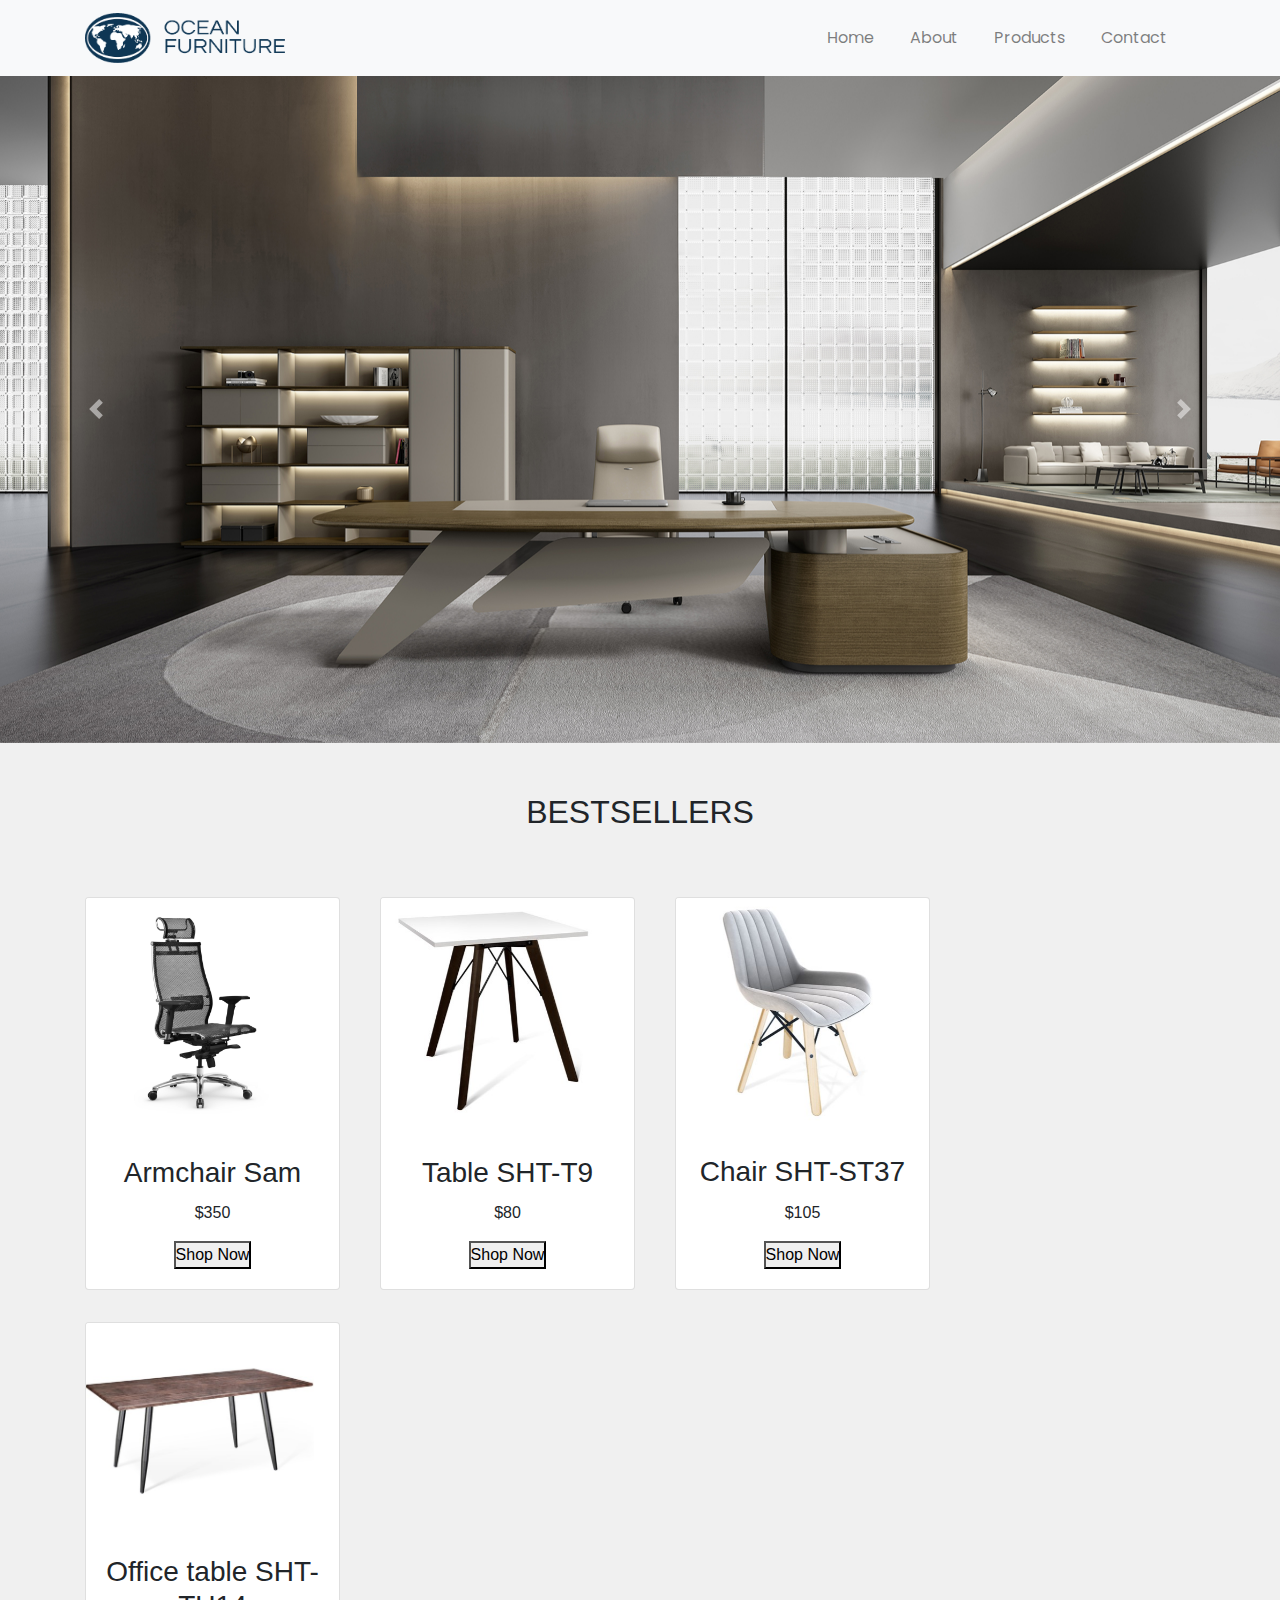
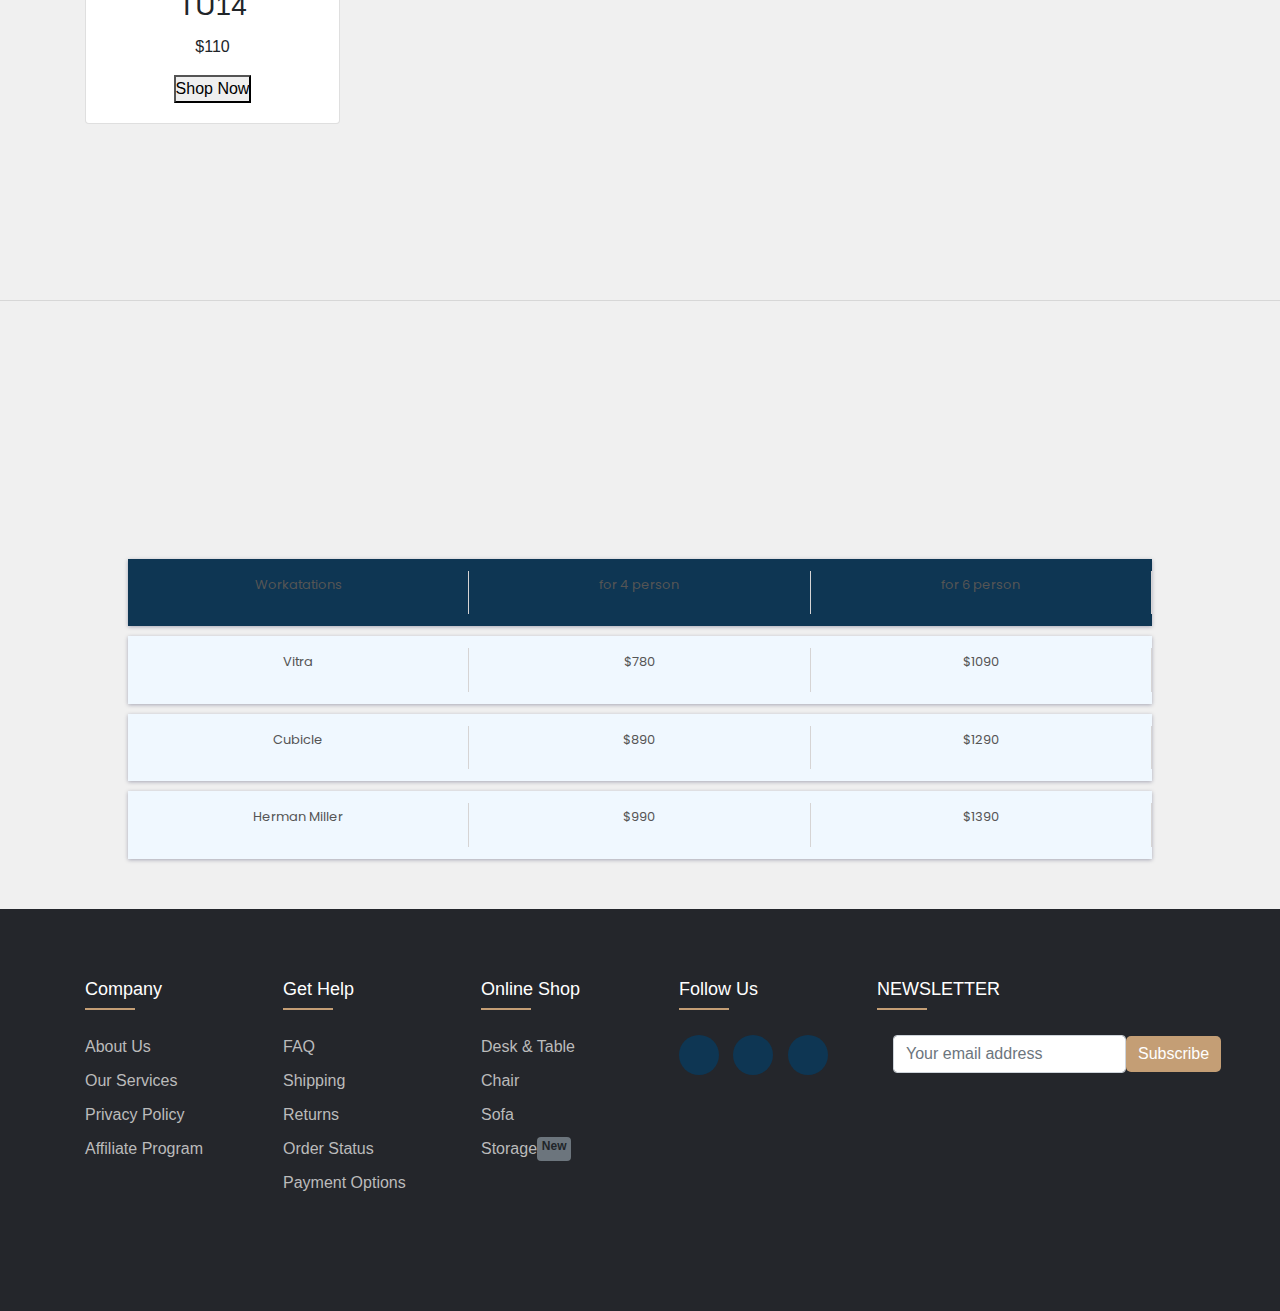
<file: index.html>
<!DOCTYPE html>
<html lang="en">
<head>
    <title>Ocean Furniture</title>
    <meta charset="UTF-8"><!--idk-->
    <meta http-equiv="X-UA-Compatible" content="IE=edge"><!--idk-->
    <meta name="viewport" content="width=device-width, initial-scale=1.0"><!--idk-->
    <link rel="stylesheet" type="text/css" href="furniture.css">  <!--css from file--> 
    <link rel="shortcut icon" type="image/x-icon" href="ocean_logo-mini.png">  <!--favicon-->
	<link rel="stylesheet" href="https://cdnjs.cloudflare.com/ajax/libs/font-awesome/6.4.2/css/all.min.css" integrity="sha512-z3gLpd7yknf1YoNbCzqRKc4qyor8gaKU1qmn+CShxbuBusANI9QpRohGBreCFkKxLhei6S9CQXFEbbKuqLg0DA==" crossorigin="anonymous" referrerpolicy="no-referrer" />
    <link rel="stylesheet" href="https://stackpath.bootstrapcdn.com/bootstrap/4.5.2/css/bootstrap.min.css">

    

<!--at least in down change the color of background-->
    <style> -->
        body {
            margin: 0;
            padding: 0;
            background-color: #f0f0f0;
        }
.navbar {
    margin-bottom: 0;
}


/* Reduce margin-top of the carousel */


        header {
            width: 100%;
            background-color:rgba(237,237,237,255);
            overflow: auto;
        }

        .logo img {
            position: absolute;
            margin-top: 15px;
            margin-left: 10px;
        }


        ul {
            padding: 0;
            list-style: none;
        }

        li {
            display: flex;
            margin-right: 20px;
        }

        nav a {
            text-decoration: none;
            font-family: Poppins;
            color: rgba(196,158,117,255);
            
        }
		.image-container {
            max-width: 100%;
        }

        .image-container img {
            width: 100%;
            height: auto;
        }
        .custom-col {
        margin-right: 10px;
    }
    .table-row{ /*делает тейбл белым */
        background-color: aliceblue;
    }
    .btn.btn-primary {
    background-color:rgba(196,158,117,255); /* Change this to your desired background color */
    color: #FFFFFF; /* Change this to your desired text color */
    border:rgba(196,158,117,255); /* Remove the default button border */
    border-radius: 5px; /* Add a border radius for rounded corners */
    }
    .btn.btn-primary:hover {
    background-color:rgba(14, 54, 83, 1); /* Change this to your desired hover background color */
    color: #FFFFFF; /* Change this to your desired hover text color */
    cursor: pointer; /* Change the cursor to indicate interactivity  я конечно поменяла кнопку на желаемый цвет но он не заметен */
    }
    </style>
</head>

<body>
    <!--script for carousel-->
    <script src="https://code.jquery.com/jquery-3.5.1.slim.min.js"></script>
    <script src="https://cdn.jsdelivr.net/npm/@popperjs/core@2.5.3/dist/umd/popper.min.js"></script>
    <script src="https://stackpath.bootstrapcdn.com/bootstrap/4.5.2/js/bootstrap.min.js"></script>
    <script>
        $(document).ready(function(){
            $('#carouselExample').carousel();
        });
    </script>
    <!--script for carousel-->

    <!--navbar-->
    <nav class="navbar navbar-expand-lg navbar-light bg-light">
        <div class="container">
            <a class="navbar-brand" href="#">
                <img src="ocean_logo-1.png" style="width: 200px; height: auto;" alt="Ocean Furniture Logo">
            </a>
            <button class="navbar-toggler" type="button" data-bs-toggle="collapse" data-bs-target="#navbarNav"
                aria-controls="navbarNav" aria-expanded="false" aria-label="Toggle navigation">
                <span class="navbar-toggler-icon"></span>
            </button>
            <div class="collapse navbar-collapse" id="navbarNav">
                <ul class="navbar-nav ml-auto">
                    <li class="nav-item">
                        <a class="nav-link" href="index.html">Home</a>
                    </li>
                    <li class="nav-item">
                        <a class="nav-link" href="about.html">About</a>
                    </li>
                    <li class="nav-item">
                        <a class="nav-link" href="products.html">Products</a>
                    </li>
                    <li class="nav-item">
                        <a class="nav-link" href="contact.html">Contact</a>
                    </li>
                </ul>
            </div>
        </div>
    </nav>
    <!--navbar-->

    <!--carousel-->

    <div id="carouselExample" class="carousel slide" data-ride="carousel">
        <div class="carousel-inner">
            <div class="carousel-item active">
                <img src="main1.jpg" class="d-block w-100" alt="Image 1">
            </div>
            <div class="carousel-item">
                <img src="main2.jpg" class="d-block w-100" alt="Image 2">
            </div>
            <div class="carousel-item">
                <img src="main3.jpg" class="d-block w-100" alt="Image 3">
            </div>
        </div>
        <a class="carousel-control-prev" href="#carouselExample" role="button" data-slide="prev">
            <span class="carousel-control-prev-icon" aria-hidden="true"></span>
            <span class="sr-only">Previous</span>
        </a>
        <a class="carousel-control-next" href="#carouselExample" role="button" data-slide="next">
            <span class="carousel-control-next-icon" aria-hidden="true"></span>
            <span class="sr-only">Next</span>
        </a>
    </div>
    <!--carousel-->

    <!--container-->
    </div>
		<div class="container">
			<h2 class="text-center" style="margin-top: 50px;">BESTSELLERS</h2>
			<div class="row" style="margin-top: 50px;">
				<!--1-->
				<div class="col-md-3 col-sm-6 py-3 custom-col">
					<div class="card">
						<img src="2.jpg" alt="" class="card-img-top" style="max-height: 265px; max-width: 90%; margin-bottom: 10px;">
						<div class="card-body">
							<h3 class="card-title text-center">Armchair Sam</h3>
							<p class="card-text text-center">$350</p>
							<div class="text-center"><button>Shop Now</button></div>
						</div>
					</div>
				</div>
				<!--2-->
				<div class="col-md-3 col-sm-6 py-3 custom-col">
					<div class="card">
						<img src="43.jpg" alt="" class="card-img-top" style="max-height: 265px; max-width: 90%; margin-bottom: 10px;">
						<div class="card-body">
							<h3 class="card-title text-center">Table SHT-T9</h3>
							<p class="card-text text-center">$80</p>
							<div class="text-center"><button>Shop Now</button></div>
						</div>
					</div>
				</div>
				<!--3-->
				<div class="col-md-3 col-sm-6 py-3 custom-col">
					<div class="card">
						<img src="32.jpg" alt="" class="card-img-top" style="max-height: 265px; max-width: 90%; margin-bottom: 10px;">
						<div class="card-body">
							<h3 class="card-title text-center">Chair SHT-ST37</h3>
							<p class="card-text text-center">$105</p>
							<div class="text-center"><button>Shop Now</button></div>
						</div>
					</div>
				</div>
				<br>
				<br>
				<!--4-->
				<div class="col-md-3 col-sm-6 py-3 custom-col">
					<div class="card">
						<img src="33.jpg" alt="" class="card-img-top" style="max-height: 265px; max-width: 90%; margin-bottom: 10px;">
						<div class="card-body">
							<h3 class="card-title text-center">Office table SHT-TU14</h3>
							<p class="card-text text-center">$110</p>
							<div class="text-center"><button>Shop Now</button></div>
						</div>
					</div>
				</div>
			</div>
	    </div>
<!--container-->

<br>
<br>
<br>
<br>
<br>
<br>
<hr>
<br>
<br>
<br>
<br>
<br>
<br>
<br>
<br>
<!--table-->
<div class="table-box">
<div class="table-row"  style="background-color: rgba(14,54,83,255);">
    <div class="table-cell">
        <p>Workatations</p>
    </div>
    <div class="table-cell">
        <p>for 4 person</p>
    </div>
    <div class="table-cell">
        <p>for 6 person</p>
    </div>
</div>
<div class="table-row">
    <div class="table-cell">
        <p>Vitra</p>
    </div>
    <div class="table-cell">
        <p>$780</p>
    </div>
    <div class="table-cell">
        <p>$1090</p>
    </div>
</div>
<div class="table-row">
    <div class="table-cell">
        <p>Cubicle</p>
    </div>
    <div class="table-cell">
        <p>$890</p>
    </div>
    <div class="table-cell">
        <p>$1290</p>
    </div>
</div>
<div class="table-row">
    <div class="table-cell">
        <p>Herman Miller</p>
    </div>
    <div class="table-cell">
        <p>$990</p>
    </div>
    <div class="table-cell">
        <p>$1390</p>
    </div>
</div>
</div>
<!--table-->

<!--footer-->
<footer class="footer">
    <div class="container">
        <div class="row">
            <div class="footer-col">
                <h4>company</h4>
                <ul>
                    <li><a href="about.html">about us</a></li>
                    <li><a href="#">our services</a></li>
                    <li><a href="#">privacy policy</a></li>
                    <li><a href="#">affiliate program</a></li>
                </ul>
            </div>
            <div class="footer-col">
                <h4>get help</h4>
                <ul>
                    <li><a href="#">FAQ</a></li>
                    <li><a href="#">shipping</a></li>
                    <li><a href="#">returns</a></li>
                    <li><a href="#">order status</a></li>
                    <li><a href="#">payment options</a></li>
                </ul>
            </div>
            <div class="footer-col">
                <h4>online shop</h4>
                <ul>
                    <li><a href="#">desk & table</a></li>
                    <li><a href="#">chair</a></li>
                    <li><a href="#">sofa</a></li>
                    <li><a href="#">storage</a><span class="badge bg-secondary">New</span></li>
                </ul>
            </div>
            <div class="footer-col">
                <h4>follow us</h4>
                <div class="social-links">
                    <a href="https://www.instagram.com/ocean.furniture.kz/?hl=de" target = "_blank"><i class="fab fa-instagram"></i></a>
                    <a href="https://api.whatsapp.com/send?phone=77017245588" target = "_blank"><i class="fab fa-whatsapp"></i></a>
                    <a href="https://t.me/+TY3ofZQ9pvk2MjJi"><i class="fab fa-telegram" target = "_blank"></i></a>
                </div>
            </div>
            <div class="footer-col">
                <h4>NEWSLETTER</h4>
                <form class="form-inline">
                    <div class="form-group mx-sm-3 mb-2">
                        <input type="email" class="form-control" id="email" placeholder="Your email address">
                        <button type="submit" class="btn btn-primary ">Subscribe</button>
                    </div>
                </form>
            </div>
        </div>
    </div>
</footer>
<!--footer-->
</body>
</html>
</file>
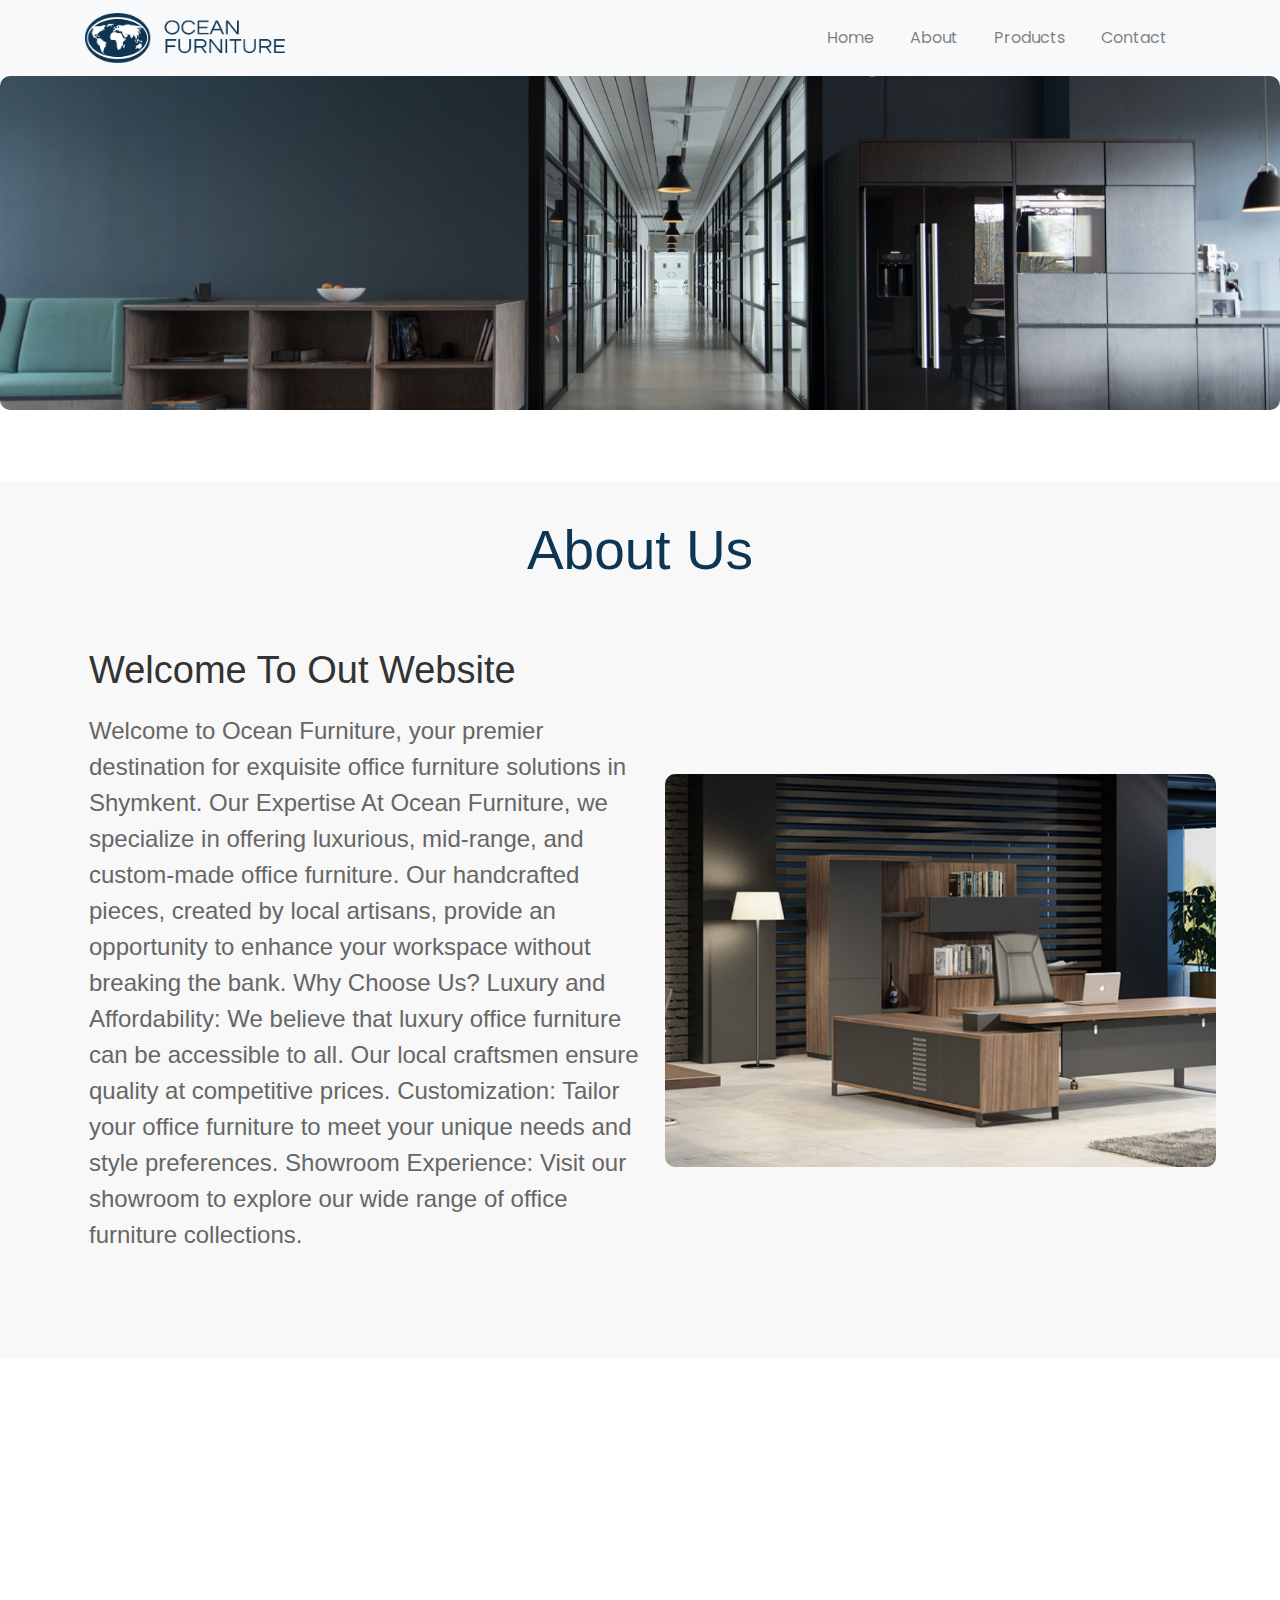
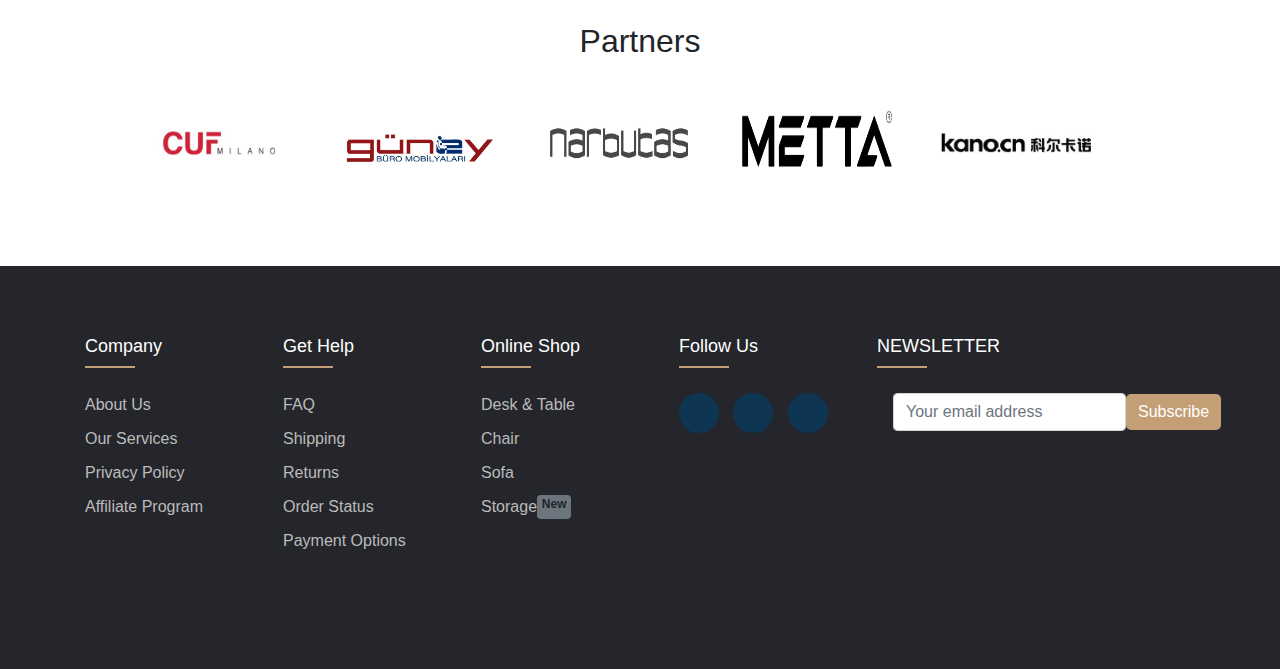
<file: about.html>
<!DOCTYPE html>
<html lang="en">
<head>
    <title>Ocean Furniture</title>
    <meta charset="UTF-8"><!--idk-->
    <meta http-equiv="X-UA-Compatible" content="IE=edge"><!--idk-->
    <meta name="viewport" content="width=device-width, initial-scale=1.0"><!--idk-->
    <link rel="stylesheet" type="text/css" href="furniture.css">  <!--css from file--> 
    <link rel="shortcut icon" type="image/x-icon" href="ocean_logo-mini.png">  <!--favicon-->
	<link rel="stylesheet" href="https://cdnjs.cloudflare.com/ajax/libs/font-awesome/6.4.2/css/all.min.css" integrity="sha512-z3gLpd7yknf1YoNbCzqRKc4qyor8gaKU1qmn+CShxbuBusANI9QpRohGBreCFkKxLhei6S9CQXFEbbKuqLg0DA==" crossorigin="anonymous" referrerpolicy="no-referrer" />
    <link rel="stylesheet" href="https://stackpath.bootstrapcdn.com/bootstrap/4.5.2/css/bootstrap.min.css">

    

<!--at least in down change the color of background-->
    <style> -->
        body {
            margin: 0;
            padding: 0;
            background-color:white;
        }
.navbar {
    margin-bottom: 0;
}

/* Reduce margin-top of the carousel */


        header {
            width: 100%;
            background-color:rgba(237,237,237,255);
            overflow: auto;
        }

        .logo img {
            position: absolute;
            margin-top: 15px;
            margin-left: 10px;
        }


        ul {
            padding: 0;
            list-style: none;
        }

        li {
            display: flex;
            margin-right: 20px;
        }

        nav a {
            text-decoration: none;
            font-family: Poppins;
            color: rgba(15,54,85,255);
            
        }
		.image-container {
            max-width: 100%;
        }

        .image-container img {
            width: 100%;
            height: auto;
        }
        .custom-col {
        margin-right: 10px;
    }
    .table-row{ /*делает тейбл белым */
        background-color: aliceblue;
    }
    .btn.btn-primary {
    background-color:rgba(196,158,117,255); /* Change this to your desired background color */
    color: #FFFFFF; /* Change this to your desired text color */
    border:rgba(196,158,117,255); /* Remove the default button border */
    border-radius: 5px; /* Add a border radius for rounded corners */
}
.btn.btn-primary:hover {
    background-color:rgba(14, 54, 83, 1); /* Change this to your desired hover background color */
    color: #FFFFFF; /* Change this to your desired hover text color */
    cursor: pointer; /* Change the cursor to indicate interactivity  я конечно поменяла кнопку на желаемый цвет но он не заметен */
}  
/* CSS for partner logos */
.partner-logo {
    width: 150px; /* Adjust the width as needed */
    height: 150px; /* Adjust the height as needed */
    margin-right: 45px;
}
*{
    margin:0px;
    padding: 0px;
    box-sizing: border-box;
    
}
.hero{
    background-color: #f8f8f8;
    overflow: hidden;
}
.heading h1{
    color: rgba(14, 54, 83, 1);
    font-size: 55px;
    text-align: center;
    margin-top: 35px;

}
.containerr{
    display: flex;
    justify-content: center;
    align-items: center;
    width: 90%;
    margin: 65px auto;
}
.hero-content{
    flex: 1;
    width: 600px;
    margin:0px 25px;
    animation: fadeInUp 2s ease;
}
.hero-content h2{
    font-size: 38px;
    margin-bottom: 20px;
    color: #333;
}
.hero-content p{
    font-size: 24px;
    line-height: 1.5;
    margin-bottom: 40px;
    color: #666;
}
.hero-image{
    flex: 1;
    width: 600px;
    margin: auto;    
    animation: fadeInRigth 2s ease;


}
img{
    width: 100%;
    height: auto;
    border-radius: 10px;
}
@media screen and (max-width: 768px) {
    .heading h1{
        font-size: 45px;
        margin-top: 30px;

    }
    .hero{
        margin-top: 0px;
    }
    .containerr{
        width: 100%;
        flex: column;
        margin: 0px;
        padding: 0px 40px;

    }
    .hero-content{
        width: 100%;
        margin: 35px 0px;
    }
    .hero-content h2{
        font-size: 30px;
    }
    .hero-content p{
        font-size: 18px;
        margin-bottom: 20px;
    }
    .hero-image{
        width: 100%;

    }

    
}


    </style>
</head>

<body>


    <!--navbar-->
    <nav class="navbar navbar-expand-lg navbar-light bg-light">
        <div class="container">
            <a class="navbar-brand" href="#">
                <img src="ocean_logo-1.png" style="width: 200px; height: auto;" alt="Ocean Furniture Logo">
            </a>
            <button class="navbar-toggler" type="button" data-bs-toggle="collapse" data-bs-target="#navbarNav"
                aria-controls="navbarNav" aria-expanded="false" aria-label="Toggle navigation">
                <span class="navbar-toggler-icon"></span>
            </button>
            <div class="collapse navbar-collapse" id="navbarNav">
                <ul class="navbar-nav ml-auto">
                    <li class="nav-item">
                        <a class="nav-link" href="index.html">Home</a>
                    </li>
                    <li class="nav-item">
                        <a class="nav-link" href="about.html">About</a>
                    </li>
                    <li class="nav-item">
                        <a class="nav-link" href="products.html">Products</a>
                    </li>
                    <li class="nav-item">
                        <a class="nav-link" href="contact.html">Contact</a>
                    </li>
                </ul>
            </div>
        </div>
    </nav>
    <!--navbar-->
    
    <!--img-->
    <div class="image-container">
        <img src="about.jpeg" alt="main">
    </div>
    <br>
    <!--img-->
<br>
<br>

<section class="hero">
    <div class="heading"> 
        <h1>About Us</h1>
    </div>
    <div class="containerr">
        <div class="hero-content"> 
            <h2>Welcome To Out Website</h2>
            <p>Welcome to Ocean Furniture, your premier destination for exquisite office furniture solutions in Shymkent.

                Our Expertise
                At Ocean Furniture, we specialize in offering luxurious, mid-range,
                 and custom-made office furniture. Our handcrafted pieces, created by 
                 local artisans, provide an opportunity to enhance your workspace without breaking the bank.
                
                Why Choose Us?
                Luxury and Affordability: We believe that luxury 
                office furniture can be accessible to all. Our local craftsmen
                 ensure quality at competitive prices.
                
                Customization: Tailor your office furniture to meet your 
                unique needs and style preferences.
                
                Showroom Experience: Visit our showroom to explore our wide range of office furniture collections.</p>
        </div>
        <div class="hero-image"> 
            
            <img src="aboutus.png" alt="About Us">
        </div>
    </div>
</section>
<br>
<br>
<br>
<br>
<br>
<br>
<br>
<br>
<br>
<br>
<br>
<section class="partners">
    <div class="container">
        <h2 class="text-center">Partners</h2>
        <div class="text-center">
            <img src="partner_logo1.png" alt="Partner Logo 1" class="partner-logo">
            <img src="partner_logo2.png" alt="Partner Logo 2" class="partner-logo">
            <img src="partner_logo3.png" alt="Partner Logo 3" class="partner-logo">
            <img src="partner_logo4.png" alt="Partner Logo 4" class="partner-logo">
            <img src="partner_logo5.png" alt="Partner Logo 5" class="partner-logo">
        </div>
    </div>
</section>








<br>
<br>

<!--footer-->
<footer class="footer">
    <div class="container">
        <div class="row">
            <div class="footer-col">
                <h4>company</h4>
                <ul>
                    <li><a href="about.html">about us</a></li>
                    <li><a href="#">our services</a></li>
                    <li><a href="#">privacy policy</a></li>
                    <li><a href="#">affiliate program</a></li>
                </ul>
            </div>
            <div class="footer-col">
                <h4>get help</h4>
                <ul>
                    <li><a href="#">FAQ</a></li>
                    <li><a href="#">shipping</a></li>
                    <li><a href="#">returns</a></li>
                    <li><a href="#">order status</a></li>
                    <li><a href="#">payment options</a></li>
                </ul>
            </div>
            <div class="footer-col">
                <h4>online shop</h4>
                <ul>
                    <li><a href="#">desk & table</a></li>
                    <li><a href="#">chair</a></li>
                    <li><a href="#">sofa</a></li>
                    <li><a href="#">storage </a><span class="badge bg-secondary">New</span></li>
                </ul>
            </div>
            <div class="footer-col">
                <h4>follow us</h4>
                <div class="social-links">
                    <a href="https://www.instagram.com/ocean.furniture.kz/?hl=de" target = "_blank"><i class="fab fa-instagram"></i></a>
                    <a href="https://api.whatsapp.com/send?phone=77017245588" target = "_blank"><i class="fab fa-whatsapp"></i></a>
                    <a href="https://t.me/+TY3ofZQ9pvk2MjJi"><i class="fab fa-telegram" target = "_blank"></i></a>
                </div>
            </div>
            <div class="footer-col"> 
                <h4>NEWSLETTER</h4>
                <form class="form-inline">
                    <div class="form-group mx-sm-3 mb-2">
                        <input type="email" class="form-control" id="email" placeholder="Your email address">
                        <button type="submit" class="btn btn-primary ">Subscribe</button>
                    </div>
                </form>
            </div>
        </div>
    </div>
</footer>
<!--footer-->
</body>
</html>
</file>
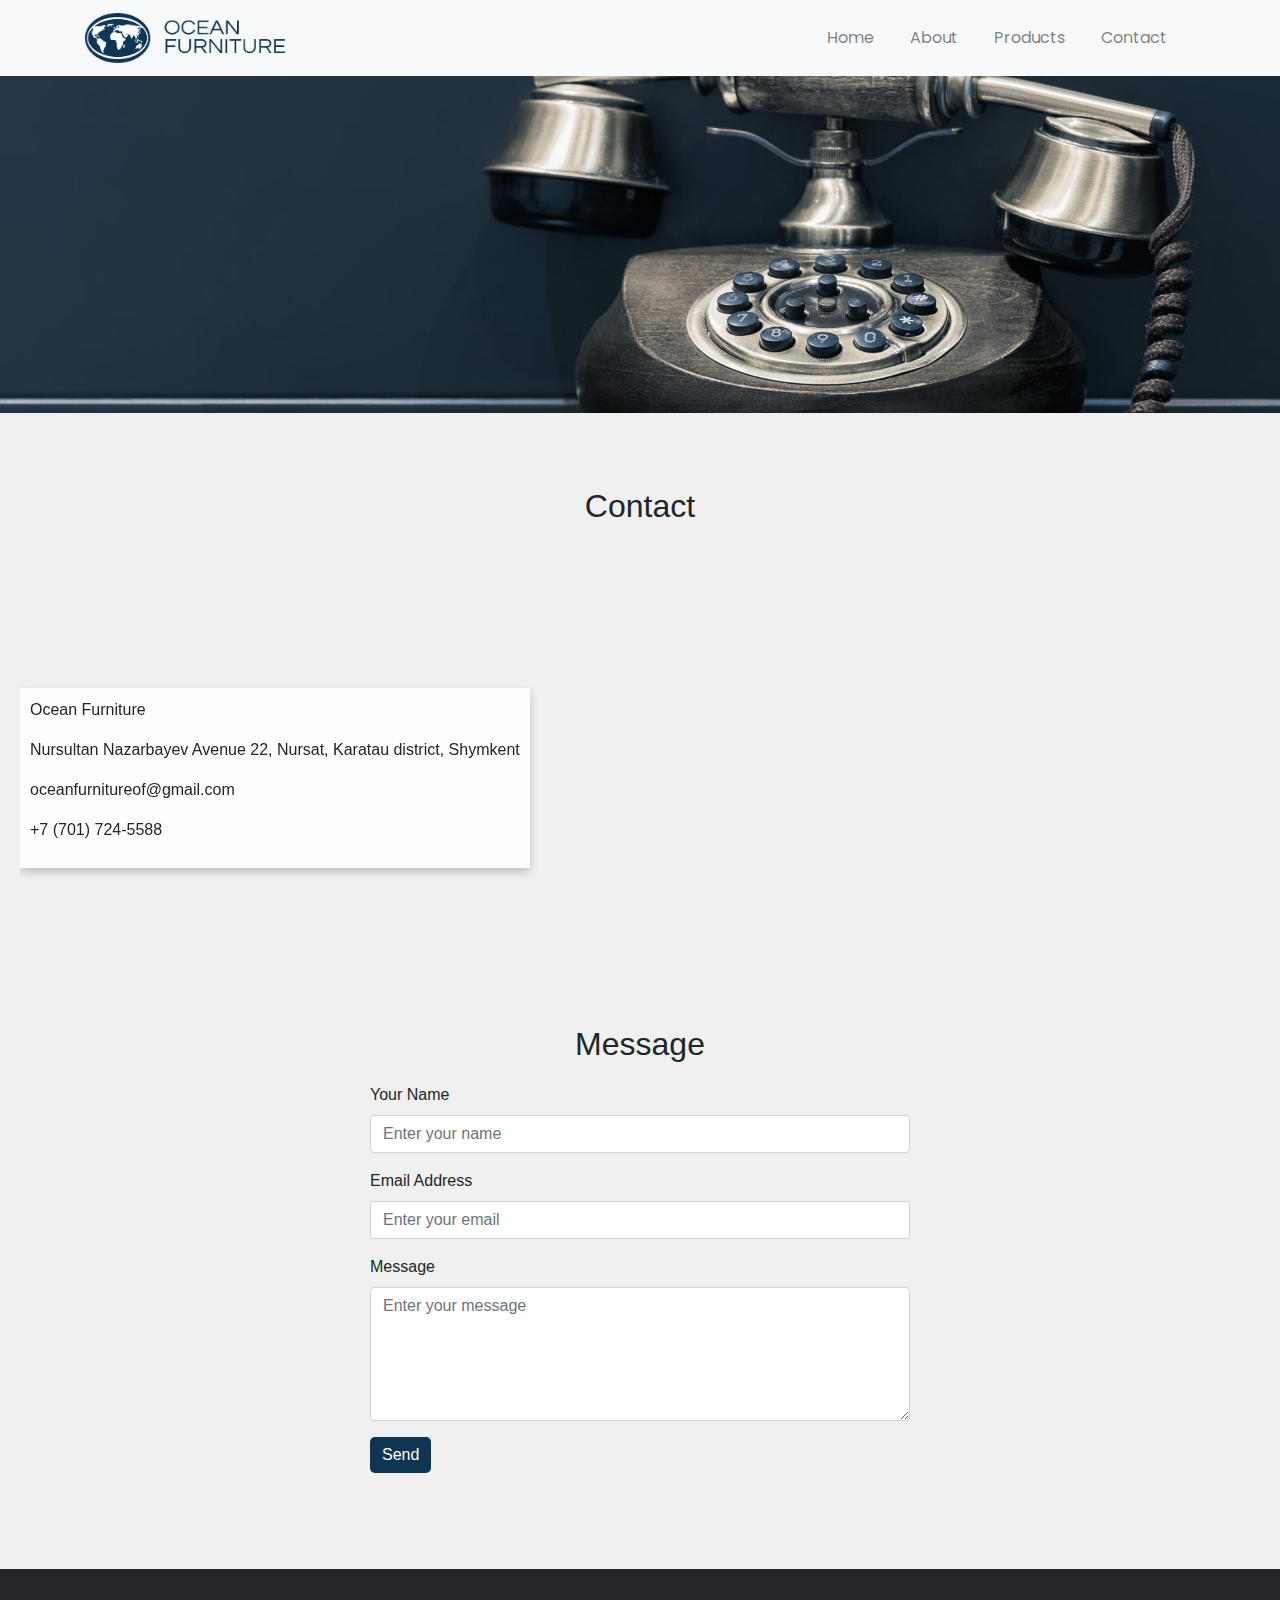
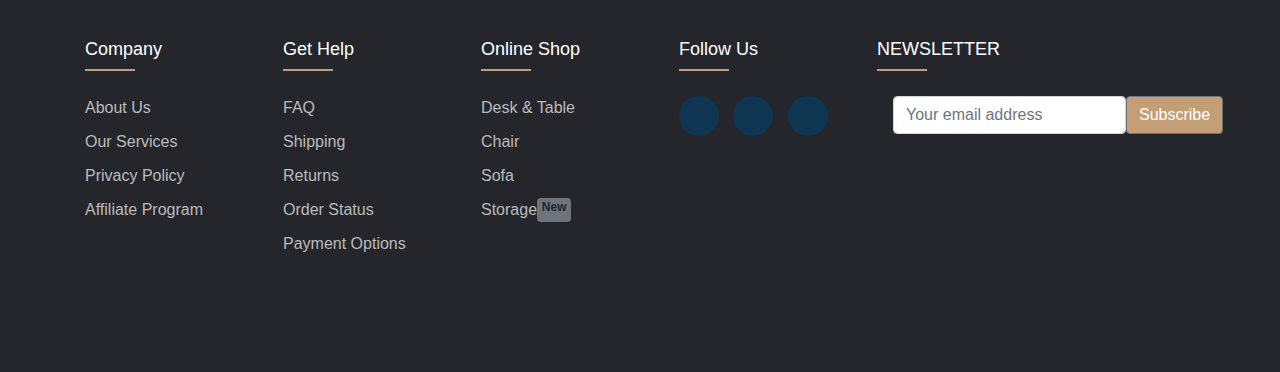
<file: contact.html>
<!DOCTYPE html>
<html lang="en">
<head>
    <title>Ocean Furniture</title>
    <meta charset="UTF-8"><!--idk-->
    <meta http-equiv="X-UA-Compatible" content="IE=edge"><!--idk-->
    <meta name="viewport" content="width=device-width, initial-scale=1.0"><!--idk-->
    <link rel="stylesheet" type="text/css" href="furniture.css">  <!--css from file--> 
    <link rel="shortcut icon" type="image/x-icon" href="ocean_logo-mini.png">  <!--favicon-->
	<link rel="stylesheet" href="https://cdnjs.cloudflare.com/ajax/libs/font-awesome/6.4.2/css/all.min.css" integrity="sha512-z3gLpd7yknf1YoNbCzqRKc4qyor8gaKU1qmn+CShxbuBusANI9QpRohGBreCFkKxLhei6S9CQXFEbbKuqLg0DA==" crossorigin="anonymous" referrerpolicy="no-referrer" />
    <link rel="stylesheet" href="https://stackpath.bootstrapcdn.com/bootstrap/4.5.2/css/bootstrap.min.css">
    
    

<!--at least in down change the color of background-->
    <style> -->
        body {
            margin: 0;
            padding: 0;    
            background-color: #f0f0f0;
        }
.navbar {
    margin-bottom: 0;
}

/* Reduce margin-top of the carousel */


        header {
            width: 100%;
            background-color:rgba(237,237,237,255);
            overflow: auto;
        }

        .logo img {
            position: absolute;
            margin-top: 15px;
            margin-left: 10px;
        }


        ul {
            padding: 0;
            list-style: none;
        }

        li {
            display: flex;
            margin-right: 20px;
        }

        nav a {
            text-decoration: none;
            font-family: Poppins;
            color: rgba(15,54,85,255);
            
        }
		.image-container {
            max-width: 100%;
        }

        .image-container img {
            width: 100%;
            height: auto;
        }
        .custom-col {
        margin-right: 10px;
    }

    .map-container {
    margin: 10px 20px; /* Adjust margins as needed */
    position: relative;
    overflow: hidden;
  }

  /* Styles for the map */
  .map-container iframe {
    width: 100%;
    height: 400px; /* Adjust the initial height as needed */
    border: 0;
  }

  /* Styles for the map overlay */
  .map-overlay {
    position: absolute;
    top: 120px;
    left: 0;
    background-color: rgba(255, 255, 255, 0.9);
    padding: 10px;
    box-shadow: 0 4px 8px rgba(0, 0, 0, 0.2);
    max-width: 100%; /* Ensure the overlay does not exceed the map's width */
  }

  /* Media query for smaller screens */
  @media (max-width: 768px) {
    .map-container {
      margin: 10px 0; /* Adjust margins for smaller screens */
    }

    .map-container iframe {
      height: 300px; /* Adjust the height for smaller screens */
    }
    .map-overlay{
        height: auto;
    }
  }



/* Define a custom class for the "Send" button */
.custom-primary-button {
    background-color: rgba(14, 54, 83, 1); /* Blue color */
    color: #fff; /* White text color */
    border:rgba(14, 54, 83, 1); /* Remove the default button border */
    border-radius: 5px; /* Add a border radius for rounded corners */
}
.custom-primary-button:hover {
    background-color: rgba(196,158,117,255);
}


/* Define a custom class for the "Subscribe" button */
.custom-secondary-button {
    background-color:  rgba(196,158,117,255); /* Golden color */
    color: #fff; /* White text color */
}
.custom-secondary-button:hover {
    background-color: rgba(14, 54, 83, 1);
}


    </style>
</head>

<body>

    <!--navbar-->
    <nav class="navbar navbar-expand-lg navbar-light bg-light">
        <div class="container">
            <a class="navbar-brand" href="#">
                <img src="ocean_logo-1.png" style="width: 200px; height: auto;" alt="Ocean Furniture Logo">
            </a>
            <button class="navbar-toggler" type="button" data-bs-toggle="collapse" data-bs-target="#navbarNav"
                aria-controls="navbarNav" aria-expanded="false" aria-label="Toggle navigation">
                <span class="navbar-toggler-icon"></span>
            </button>
            <div class="collapse navbar-collapse" id="navbarNav">
                <ul class="navbar-nav ml-auto">
                    <li class="nav-item">
                        <a class="nav-link" href="index.html">Home</a>
                    </li>
                    <li class="nav-item">
                        <a class="nav-link" href="about.html">About</a>
                    </li>
                    <li class="nav-item">
                        <a class="nav-link" href="products.html">Products</a>
                    </li>
                    <li class="nav-item">
                        <a class="nav-link" href="contact.html">Contact</a>
                    </li>
                </ul>
            </div>
        </div>
    </nav>
    <!--navbar-->

    <!--img-->
    <div class="image-container">
        <img src="contactgo.jpg" alt="main">
    </div>
    <br>
    <!--img-->
<div>
    <h2 class="text-center" style="margin-top: 50px;">Contact</h2>
</div>
<br>
    <!--map-->
    <div class="map-container">
        <iframe src="https://www.google.com/maps/embed?pb=!1m18!1m12!1m3!1d2948.399672387591!2d69.6535142758123!3d42.355320935401394!2m3!1f0!2f0!3f0!3m2!1i1024!2i768!4f13.1!3m3!1m2!1s0x38a91dc2fd084cb1%3A0x59e6ceadac50e9b1!2sOcean%20furniture!5e0!3m2!1sen!2skz!4v1696151925732!5m2!1sen!2skz" width="1180" height="440" style="border:0;" allowfullscreen="" loading="lazy" referrerpolicy="no-referrer-when-downgrade"></iframe>
        <div class="map-overlay">
            <p>Ocean Furniture</p>
            <p><i class="fas fa-map-marker-alt"></i> Nursultan Nazarbayev Avenue 22, Nursat, Karatau district, Shymkent</p>
            <p><i class="fas fa-envelope"></i> oceanfurnitureof@gmail.com</p>
            <p><i class="fas fa-phone"></i> +7 (701) 724-5588</p>
         </div>
    </div>
    
    <!--map-->

    <!--form-->
    <div class="container">
        <h2 class="text-center" style="margin-top: 50px;">Message</h2>
        <div class="row" style="margin-top: 20px;">
            <div class="col-md-6 offset-md-3">
                <form>
                    <div class="form-group">
                        <label for="name">Your Name</label>
                        <input type="text" class="form-control" id="name" placeholder="Enter your name">
                    </div>
                    <div class="form-group">
                        <label for="email">Email Address</label>
                        <input type="email" class="form-control" id="email" placeholder="Enter your email">
                    </div>
                    <div class="form-group">
                        <label for="message">Message</label>
                        <textarea class="form-control" id="message" rows="5" placeholder="Enter your message"></textarea>
                    </div>
                    <button type="submit" class="btn btn-primary custom-primary-button">Send</button>
                </form>
            </div>
        </div>
    </div>
    <!--form-->
    <br>
    <br>
    <br>
    <br>

<!--footer-->
<footer class="footer">
    <div class="container">
        <div class="row">
            <div class="footer-col">
                <h4>company</h4>
                <ul>
                    <li><a href="about.html">about us</a></li>
                    <li><a href="#">our services</a></li>
                    <li><a href="#">privacy policy</a></li>
                    <li><a href="#">affiliate program</a></li>
                </ul>
            </div>
            <div class="footer-col">
                <h4>get help</h4>
                <ul>
                    <li><a href="#">FAQ</a></li>
                    <li><a href="#">shipping</a></li>
                    <li><a href="#">returns</a></li>
                    <li><a href="#">order status</a></li>
                    <li><a href="#">payment options</a></li>
                </ul>
            </div>
            <div class="footer-col">
                <h4>online shop</h4>
                <ul>
                    <li><a href="#">desk & table</a></li>
                    <li><a href="#">chair</a></li>
                    <li><a href="#">sofa</a></li>
                    <li><a href="#">storage </a><span class="badge bg-secondary">New</span></li>
                </ul>
            </div>
            <div class="footer-col">
                <h4>follow us</h4>
                <div class="social-links">
                    <a href="https://www.instagram.com/ocean.furniture.kz/?hl=de" target = "_blank"><i class="fab fa-instagram"></i></a>
                    <a href="https://api.whatsapp.com/send?phone=77017245588" target = "_blank"><i class="fab fa-whatsapp"></i></a>
                    <a href="https://t.me/+TY3ofZQ9pvk2MjJi"><i class="fab fa-telegram" target = "_blank"></i></a>
                </div>
            </div>
            <div class="footer-col"> 
                <h4>NEWSLETTER</h4>
                <form class="form-inline">
                    <div class="form-group mx-sm-3 mb-2">
                        <input type="email" class="form-control" id="email" placeholder="Your email address">
                        <button type="submit" class="btn btn-secondary custom-secondary-button">Subscribe</button>

                    </div>
                </form>
            </div>
        </div>
    </div>
</footer>
<!--footer-->
</body>
</html>
</file>
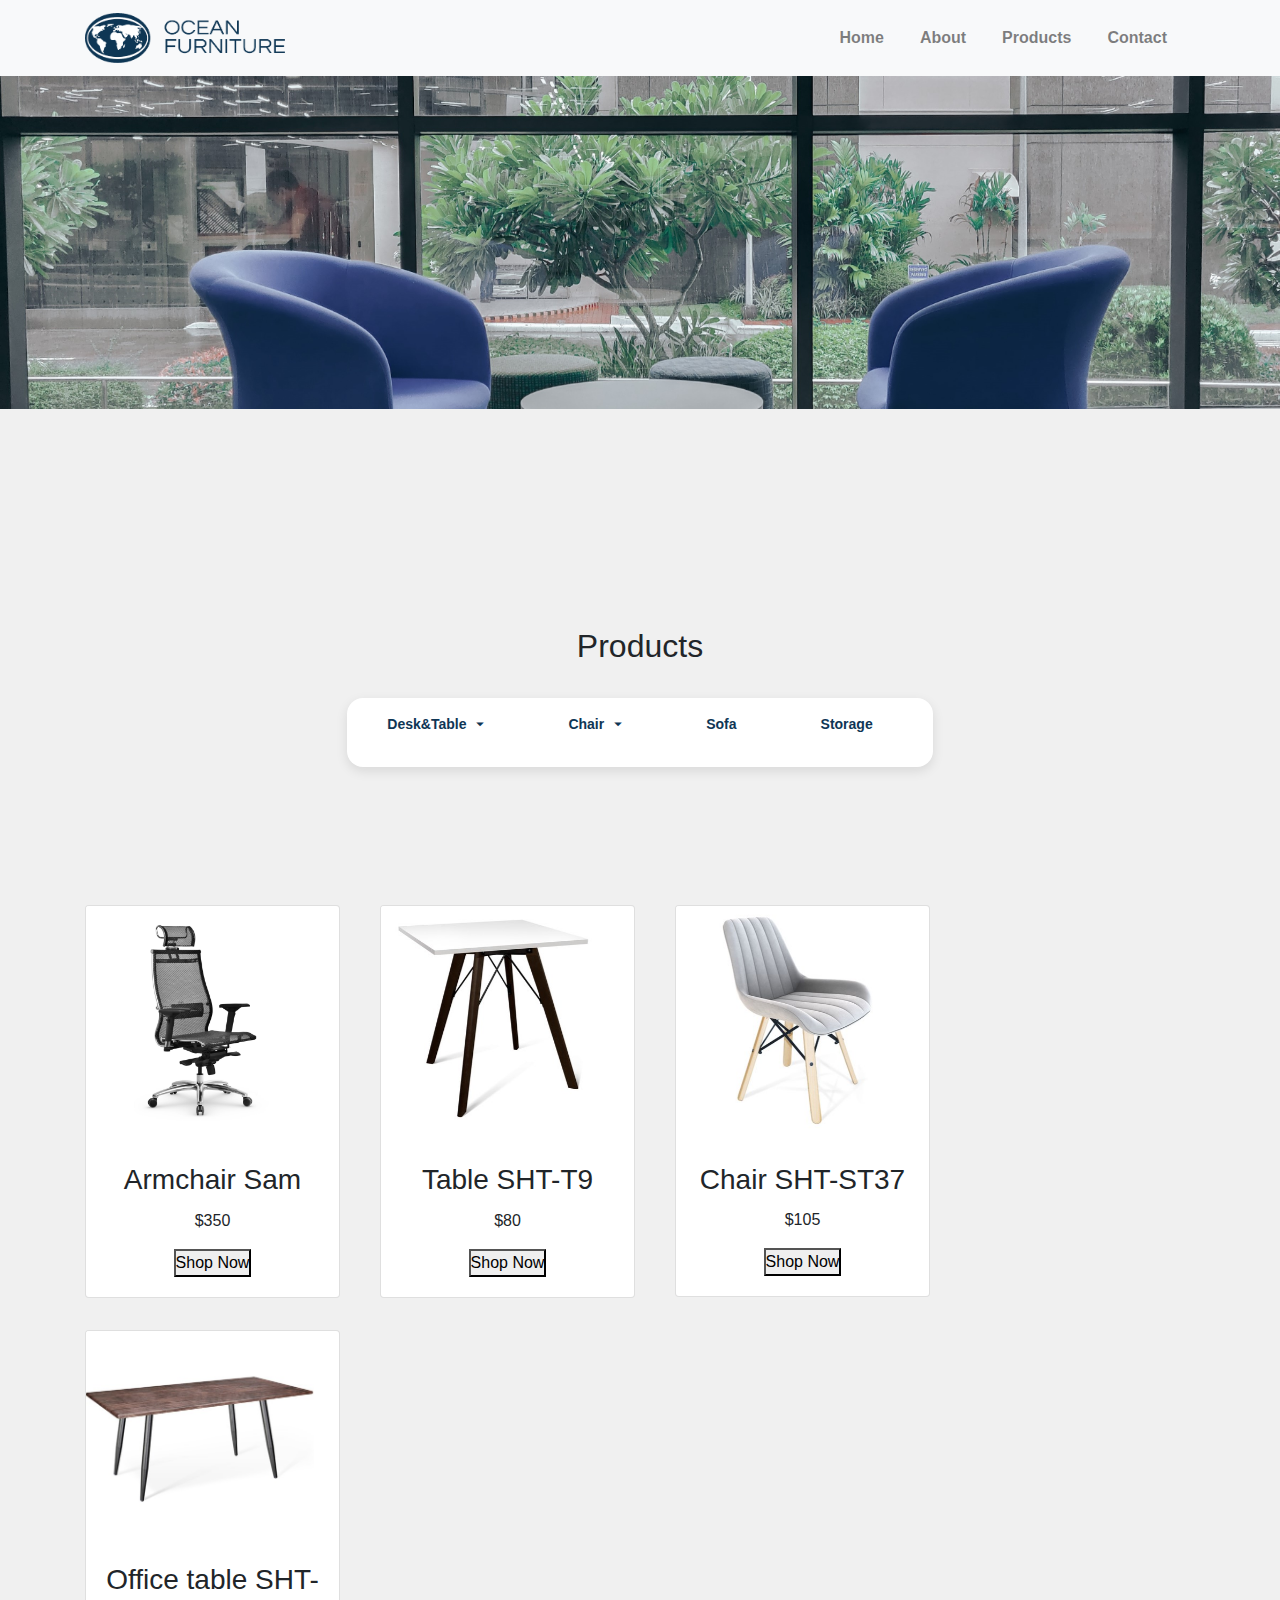
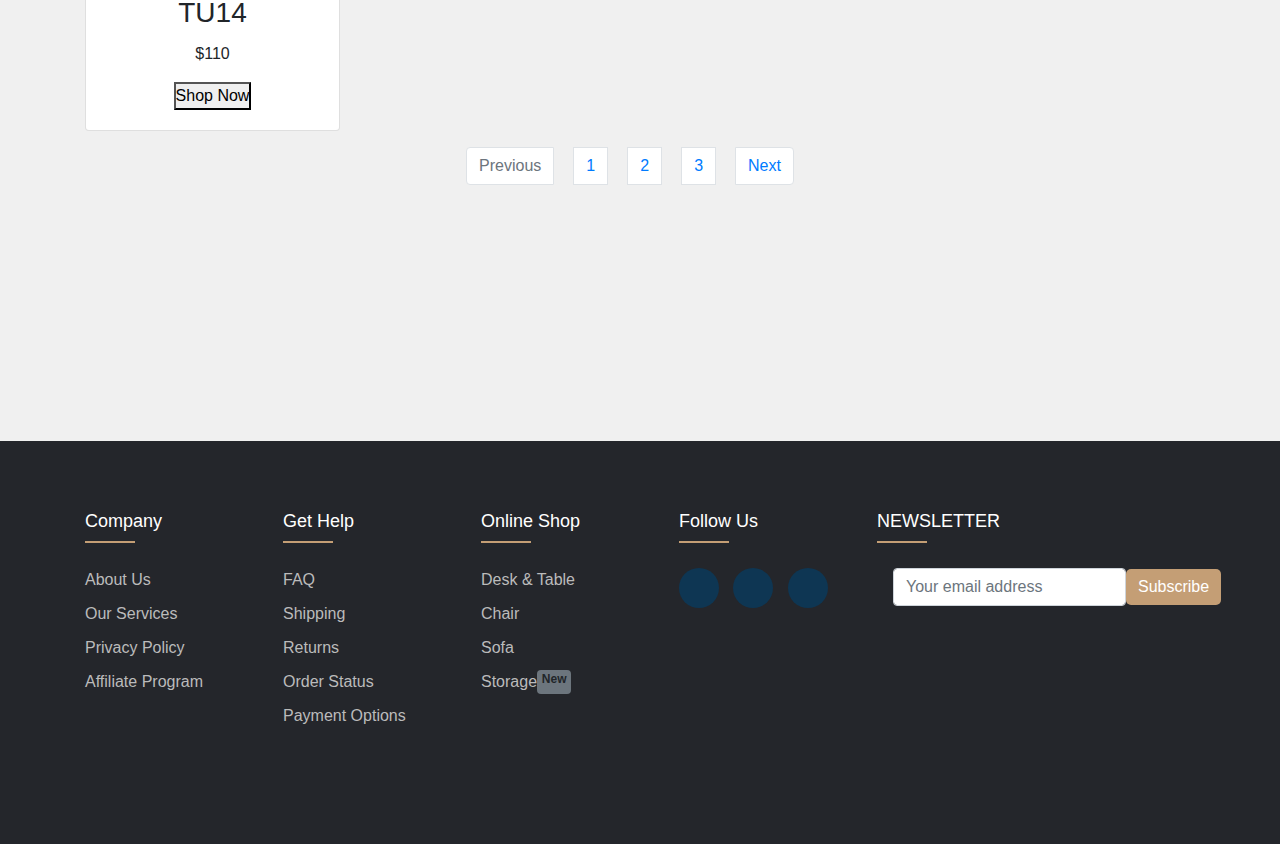
<file: products.html>
<!DOCTYPE html>
<html lang="en">
<head>
    <title>Ocean Furniture</title>
    <meta charset="UTF-8"><!--idk-->
    <meta http-equiv="X-UA-Compatible" content="IE=edge"><!--idk-->
    <meta name="viewport" content="width=device-width, initial-scale=1.0"><!--idk-->
    <link rel="stylesheet" type="text/css" href="furniture.css">  <!--css from file--> 
    <link rel="shortcut icon" type="image/x-icon" href="ocean_logo-mini.png">  <!--favicon-->
	<link rel="stylesheet" href="https://cdnjs.cloudflare.com/ajax/libs/font-awesome/6.4.2/css/all.min.css" integrity="sha512-z3gLpd7yknf1YoNbCzqRKc4qyor8gaKU1qmn+CShxbuBusANI9QpRohGBreCFkKxLhei6S9CQXFEbbKuqLg0DA==" crossorigin="anonymous" referrerpolicy="no-referrer" />
    <link rel="stylesheet" href="https://stackpath.bootstrapcdn.com/bootstrap/4.5.2/css/bootstrap.min.css">
    <link href="https://fonts.googleapis.com/icon?family=Material+Icons"
      rel="stylesheet">

    

<!--at least in down change the color of background-->
    <style> -->
        body {
            margin: 0;
            padding: 0;    
            background-color: #f0f0f0;
        }
.navbar {
    margin-bottom: 0;
}

/* Reduce margin-top of the carousel */


        header {
            width: 100%;
            background-color:rgba(237,237,237,255);
            overflow: auto;
        }

        .logo img {
            position: absolute;
            margin-top: 15px;
            margin-left: 10px;
        }


        ul {
            padding: 0;
            list-style: none;
        }

        li {
            display: flex;
            margin-right: 20px;
        }

        nav a {
            color: rgba(15,54,85,255);
            
        }
		.image-container {
            max-width: 100%;
        }

        .image-container img {
            width: 100%;
            height: auto;
        }
        .custom-col {
        margin-right: 10px;
    }
    .table-row{ /*делает тейбл белым */
        background-color: aliceblue;
    }
    .btn.btn-primary {
    background-color:rgba(196,158,117,255); /* Change this to your desired background color */
    color: #FFFFFF; /* Change this to your desired text color */
    border:rgba(196,158,117,255); /* Remove the default button border */
    border-radius: 5px; /* Add a border radius for rounded corners */
}
.btn.btn-primary:hover {
    background-color:rgba(14, 54, 83, 1); /* Change this to your desired hover background color */
    color: #FFFFFF; /* Change this to your desired hover text color */
    cursor: pointer; /* Change the cursor to indicate interactivity  я конечно поменяла кнопку на желаемый цвет но он не заметен */
} 

.containerr {
    display: flex;
    font-size: 14px;
}

.navbarr {
    margin: auto;
    padding: 0.5rem 1.5rem;
    background: #fff;
    border-radius: 1rem;
    box-shadow: 0 4px 12px rgba(0, 0, 0, 0.1);
}

.nav-links {
    display: flex;
    gap: 2rem;
}

.nav-link, .drop-down li {
    list-style: none;
    height: 100%;
    padding: 0.5rem 1rem;
    font-weight: 600;
    cursor: pointer;
}

.drop-down {
    position: absolute;
    padding: 0.5rem 0;
    margin: 0.5rem -0.5rem;
    background: antiquewhite;
    color: black;
    box-shadow: 0 4px 12px rgba(0, 0, 0, 0.1);
    border-radius: 0.5rem;
    font-size: 12px;
    display: none;
}



.services:hover .drop-down {
    display: block;
}

.services a {
    display: flex;
    align-items: center;
}

.services .dropdown-icon {
    font-size: 18px;
    position: relative;
    right: -5px;
    transform: rotate(0deg);
    transition: 0.3s ease-in-out all;
}

.services:hover .dropdown-icon {
    transform: rotate(180deg);
}
@media (max-width: 768px) {
    .footer {
      text-align: center;
    }

    .footer-col {
      flex: 1 0 50%;
    }

    .social-links {
      margin-top: 10px;
    }
  }

  @media (max-width: 576px) {
    .footer-col {
      flex: 1 0 100%;
    }
  }

    </style>
</head>

<body>
    <!--navbar-->
    <nav class="navbar navbar-expand-lg navbar-light bg-light">
        <div class="container">
            <a class="navbar-brand" href="#">
                <img src="ocean_logo-1.png" style="width: 200px; height: auto;" alt="Ocean Furniture Logo">
            </a>
            <button class="navbar-toggler" type="button" data-bs-toggle="collapse" data-bs-target="#navbarNav"
                aria-controls="navbarNav" aria-expanded="false" aria-label="Toggle navigation">
                <span class="navbar-toggler-icon"></span>
            </button>
            <div class="collapse navbar-collapse" id="navbarNav">
                <ul class="navbar-nav ml-auto">
                    <li class="nav-item">
                        <a class="nav-link" href="index.html">Home</a>
                    </li>
                    <li class="nav-item">
                        <a class="nav-link" href="about.html">About</a>
                    </li>
                    <li class="nav-item">
                        <a class="nav-link" href="products.html">Products</a>
                    </li>
                    <li class="nav-item">
                        <a class="nav-link" href="contact.html">Contact</a>
                    </li>
                </ul>
            </div>
        </div>
    </nav>
    <!--navbar-->
        <!--img-->
        <div class="image-container">
            <img src="products.jpeg" alt="main">
        </div>
        <br>
        <!--img-->
    <br>
    <br>
    <br>
    
    <br>
    <br>
    <br>
    
    
    <!--container-->

<div class="container">
    <h2 class="text-center" style="margin-top: 50px;">Products</h2>
    <br>
    <div class="containerr">
        <nav class="navbarr">
            <ul class="nav-links">
                <li class="nav-link services">
                    <a href="#">Desk&Table                         
                      <span class="material-icons dropdown-icon">arrow_drop_down</span></a>
                  <ul class="drop-down">
                    <a href="#" class="list-group-item list-group-item-action">Desk&Table</a>
                        <a href="#" class="list-group-item list-group-item-action">Table</a>
                        <a href="#" class="list-group-item list-group-item-action">Workspace</a>
                    </ul>
                </li>
                <li class="nav-link services">
                    <a href="#">Chair
                        <span class="material-icons dropdown-icon">arrow_drop_down</span>
                    </a>
                    <ul class="drop-down">
                        <a href="#" class="list-group-item list-group-item-action">Chair</a>
                        <a href="#" class="list-group-item list-group-item-action">Leather</a>
                        <a href="#" class="list-group-item list-group-item-action">Mesh</a>
                        <a href="#" class="list-group-item list-group-item-action">Training&Leisure</a>
                        
                    </ul>
                </li>
                <li class="nav-link services">
                    <a href="#">Sofa<span class="material-icons dropdown-icon"></span></a>
                  <ul class="drop-down">
                    <div class="list-group">
                        <a href="#" class="list-group-item list-group-item-action">Public</a>
                        <a href="#" class="list-group-item list-group-item-action">Executive</a>
                        <a href="#" class="list-group-item list-group-item-action">Armchair</a>
                        </div>
                    </ul>
                </li>
                <li class="nav-link">
                    <a href="#">Storage</a>
                </li>
            </ul>
        </nav>
    </div>
    <br>
    <br>
    <br>
    <div class="row" style="margin-top: 50px;">

    <br>

 
        <!--1-->
        <div class="col-md-3 col-sm-6 py-3 custom-col">
            <div class="card">
                <img src="2.jpg" alt="" class="card-img-top" style="max-height: 265px; max-width: 90%; margin-bottom: 10px;">
                <div class="card-body">
                    <h3 class="card-title text-center">Armchair Sam</h3>
                    <p class="card-text text-center">$350</p>
                    <div class="text-center"><button>Shop Now</button></div>
                </div>
            </div>
        </div>
        <!--2-->
        <div class="col-md-3 col-sm-6 py-3 custom-col">
            <div class="card">
                <img src="43.jpg" alt="" class="card-img-top" style="max-height: 265px; max-width: 90%; margin-bottom: 10px;">
                <div class="card-body">
                    <h3 class="card-title text-center">Table SHT-T9</h3>
                    <p class="card-text text-center">$80</p>
                    <div class="text-center"><button>Shop Now</button></div>
                </div>
            </div>
        </div>
        <!--3-->
        <div class="col-md-3 col-sm-6 py-3 custom-col">
            <div class="card">
                <img src="32.jpg" alt="" class="card-img-top" style="max-height: 265px; max-width: 90%; margin-bottom: 10px;">
                <div class="card-body">
                    <h3 class="card-title text-center">Chair SHT-ST37</h3>
                    <p class="card-text text-center">$105</p>
                    <div class="text-center"><button>Shop Now</button></div>
                </div>
            </div>
        </div>
        <br>
        <br>
        <!--4-->
        <div class="col-md-3 col-sm-6 py-3 custom-col">
            <div class="card">
                <img src="33.jpg" alt="" class="card-img-top" style="max-height: 265px; max-width: 90%; margin-bottom: 10px;">
                <div class="card-body">
                    <h3 class="card-title text-center">Office table SHT-TU14</h3>
                    <p class="card-text text-center">$110</p>
                    <div class="text-center"><button>Shop Now</button></div>
                </div>
            </div>
        </div>
    </div>
</div>
<!--container-->
<nav aria-label="Page navigation example">
    <ul class="pagination justify-content-center">
      <li class="page-item disabled">
        <a class="page-link">Previous</a>
      </li>
      <li class="page-item"><a class="page-link" href="#">1</a></li>
      <li class="page-item"><a class="page-link" href="#">2</a></li>
      <li class="page-item"><a class="page-link" href="#">3</a></li>
      <li class="page-item">
        <a class="page-link" href="#">Next</a>
      </li>
    </ul>
  </nav>
    <br>
    <br>
    <br>
    <br>
    <br>
    <br>
    <br>
    <br>
    <br>
    <br>   
<!--footer-->
<footer class="footer">
    <div class="container">
        <div class="row">
            <div class="footer-col">
                <h4>company</h4>
                <ul>
                    <li><a href="about.html">about us</a></li>
                    <li><a href="#">our services</a></li>
                    <li><a href="#">privacy policy</a></li>
                    <li><a href="#">affiliate program</a></li>
                </ul>
            </div>
            <div class="footer-col">
                <h4>get help</h4>
                <ul>
                    <li><a href="#">FAQ</a></li>
                    <li><a href="#">shipping</a></li>
                    <li><a href="#">returns</a></li>
                    <li><a href="#">order status</a></li>
                    <li><a href="#">payment options</a></li>
                </ul>
            </div>
            <div class="footer-col">
                <h4>online shop</h4>
                <ul>
                    <li><a href="#">desk & table</a></li>
                    <li><a href="#">chair</a></li>
                    <li><a href="#">sofa</a></li>
                    <li><a href="#">storage </a><span class="badge bg-secondary">New</span></li>
                </ul>
            </div>
            <div class="footer-col">
                <h4>follow us</h4>
                <div class="social-links">
                    <a href="https://www.instagram.com/ocean.furniture.kz/?hl=de" target = "_blank"><i class="fab fa-instagram"></i></a>
                    <a href="https://api.whatsapp.com/send?phone=77017245588" target = "_blank"><i class="fab fa-whatsapp"></i></a>
                    <a href="https://t.me/+TY3ofZQ9pvk2MjJi"><i class="fab fa-telegram" target = "_blank"></i></a>
                </div>
            </div>
            <div class="footer-col">
                <h4>NEWSLETTER</h4>
                <form class="form-inline">
                    <div class="form-group mx-sm-3 mb-2">
                        <input type="email" class="form-control" id="email" placeholder="Your email address">
                        <button type="submit" class="btn btn-primary ">Subscribe</button> 
                        
                    </div>
                </form>
            </div>
        </div>
    </div>
</footer>
<!--footer-->
</body>
</html>
</file>
<file: furniture.css>
@import url('https://fonts.googleapis.com/css2?family=Poppins:wght@300;400;500;600;700&display=swap');
*{
	margin:0;
	padding:0;
	box-sizing: border-box;
}
body{
	line-height: 10.5;
	font-family: 'Poppins', sans-serif;
}

/*navbar*/


.navbar-brand img {
    max-height: 50px; /* Adjust as needed */
}

.navbar-nav .nav-item {
    margin-right: 20px;
}


.navbar-nav .nav-link:hover {
    color: #000; /* Change to your desired hover color */
}
/*navbar*/


.container{
	max-width: 1170px;
	margin:auto;
}
.row{
	display: flex;
	flex-wrap: wrap;
}
ul{
	list-style: none;
}

/*table*/

.table-box
{
    margin: 50px auto;
}

.table-row{
    display: table;
    width: 80%;
    margin: 10px auto;
    font-family: Poppins;
    background: transparent;
    padding: 12px 0;
    color: #555;
    font-size: 13px;
    box-shadow: 0 1px 4px 0px rgba(0,0,50,0.3);
}

.table-cell{
    display: table-cell;
    width: 20%;
    text-align: center;
    padding: 4px 0;
    border-right: 1px solid #d6d4d4;
    vertical-align: middle;
}
.first-cell{
    text-align: left;
    padding-left: 10px;
}
.last-cell{
    border-right: none;
}
a{
    text-decoration: none;
    color:black;
}

@media only screen and (max-width: 600px) {
  .table-row {
    font-size: 11px;
  }
}
/*table*/

/*footer*/
.footer {
    background-color: #24262b;
    padding: 70px 0;
    display: flex; /* Use flexbox to align columns */
    flex-wrap: wrap; /* Wrap columns if screen size is small */
    justify-content: space-between; /* Space evenly between columns */
}

.footer-col {
    flex: 0 0 calc(20% - 30px); /* Adjust the column width, considering the gap */
    padding: 0 15px;
    box-sizing: border-box; /* Include padding in the width calculation */
    margin-bottom: 30px; /* Add margin to separate columns */
}
.footer-col h4{
	font-size: 18px;
	color: #ffffff;
	text-transform: capitalize;
	margin-bottom: 35px;
	font-weight: 500;
	position: relative;
}
.footer-col h4::before{
	content: '';
	position: absolute;
	left:0;
	bottom: -10px;
	background-color:rgba(196,158,117,255);
	height: 2px;
	box-sizing: border-box;
	width: 50px;
}
.footer-col ul li:not(:last-child){
	margin-bottom: 10px;
}
.footer-col ul li a{
	font-size: 16px;
	text-transform: capitalize;
	text-decoration: none;
	font-weight: 300;
	color: #bbbbbb;
	display: block;
	transition: all 0.3s ease;
}
.footer-col ul li a:hover{
	color: #ffffff;
	padding-left: 8px;
}
.footer-col .social-links a{
	display: inline-block;
	height: 40px;
	width: 40px;
	background-color:rgba(14,54,83,255);
	margin:0 10px 10px 0;
	text-align: center;
	line-height: 40px;
	border-radius: 50%;
	color: #ffffff;
	transition: all 0.5s ease;
}
.footer-col .social-links a:hover{
	color:rgba(14,54,83,255);
	background-color: #ffffff;
}

/* Rest of your CSS for .footer-col stays the same */

@media (max-width: 767px) {
    .footer-col {
        flex: 0 0 calc(50% - 30px); /* Adjust column width for smaller screens */
    }
}

@media (max-width: 574px) {
    .footer-col {
        flex: 0 0 calc(100% - 30px); /* Full width for smallest screens */
    }
}
/*footer*/
#c p{
	font-weight: bold;


}
#btn3{
	text-align: center;
}
#btn3 button{
	width: 150px ;
	height: 30px;
	background-color: transparent;
	border: 1px solid black;
	transition: 0.5s ease;
	cursor: pointer;


}
#btn3 button:hover{
	background-color: rgba(238,224,208);

}
@media screen and (max-width:895px){
	#btn3 button{
		width: 100px;
	}

}
</file>
